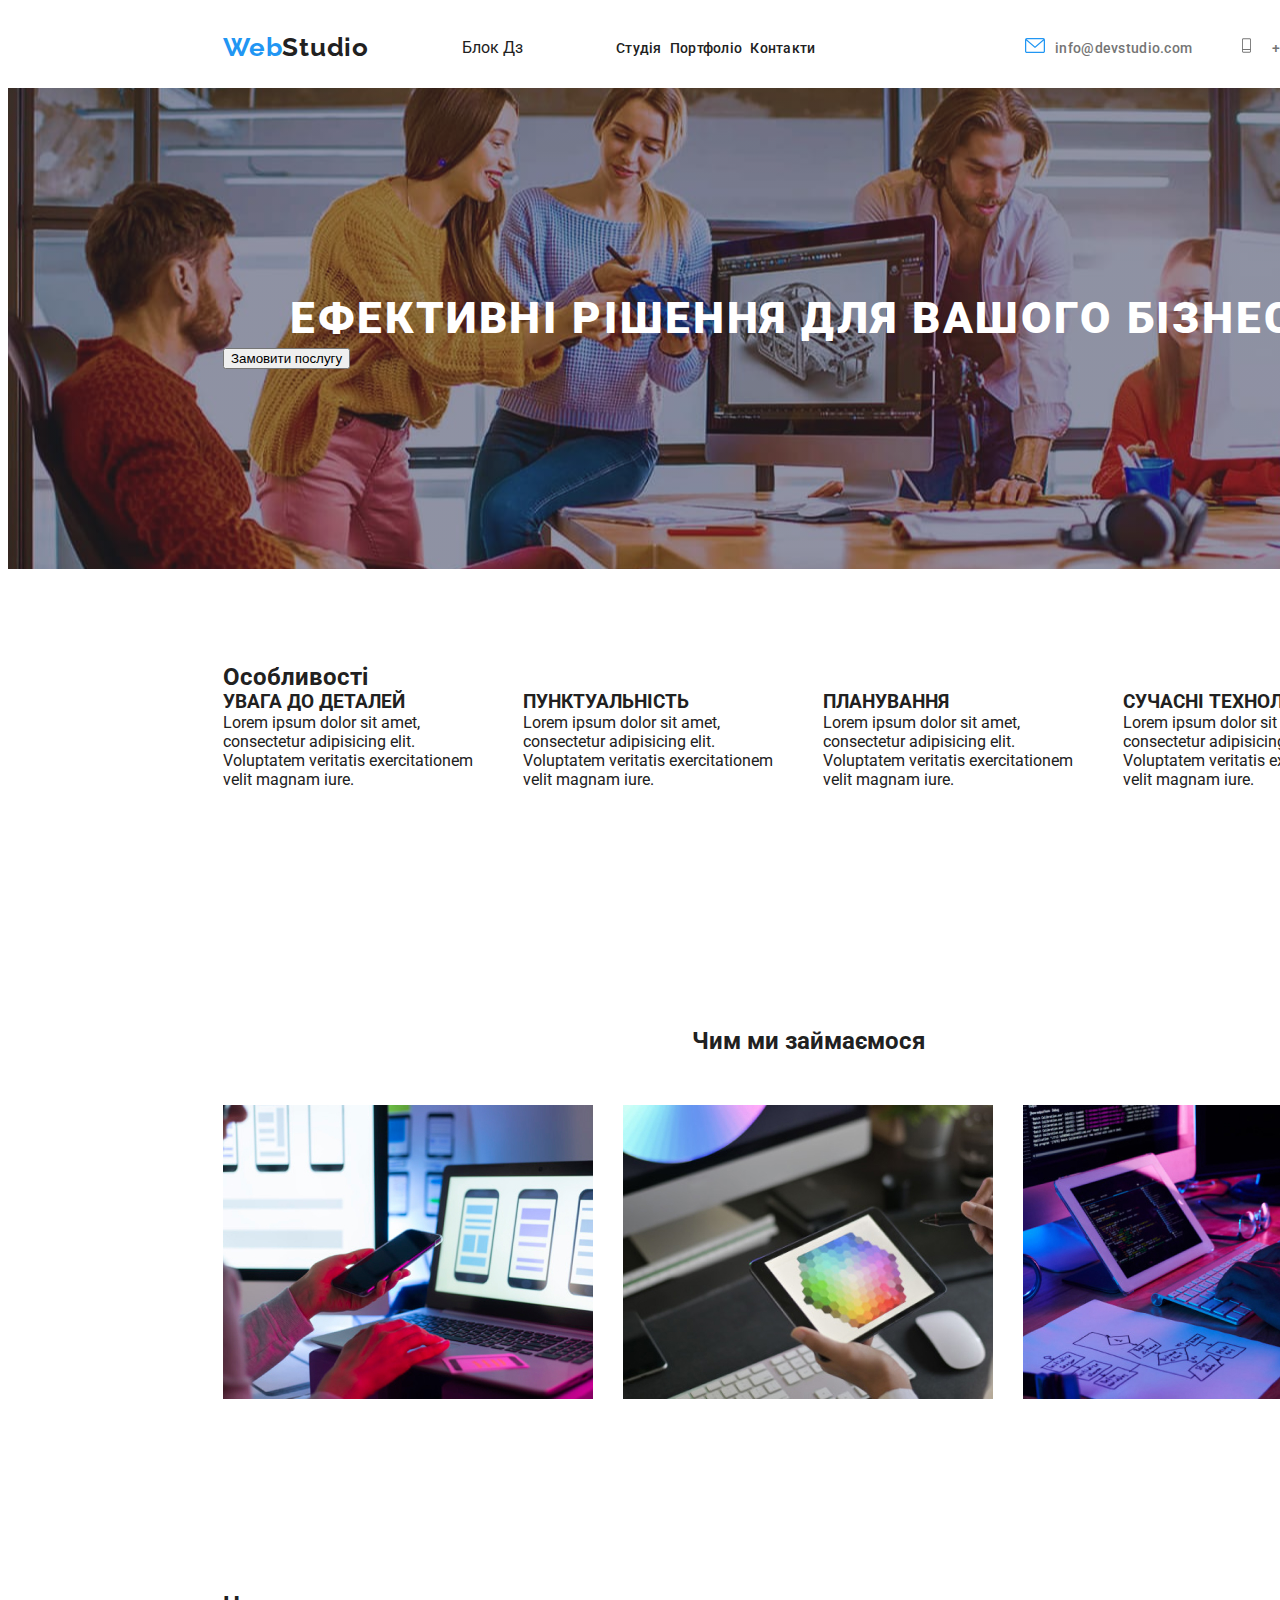
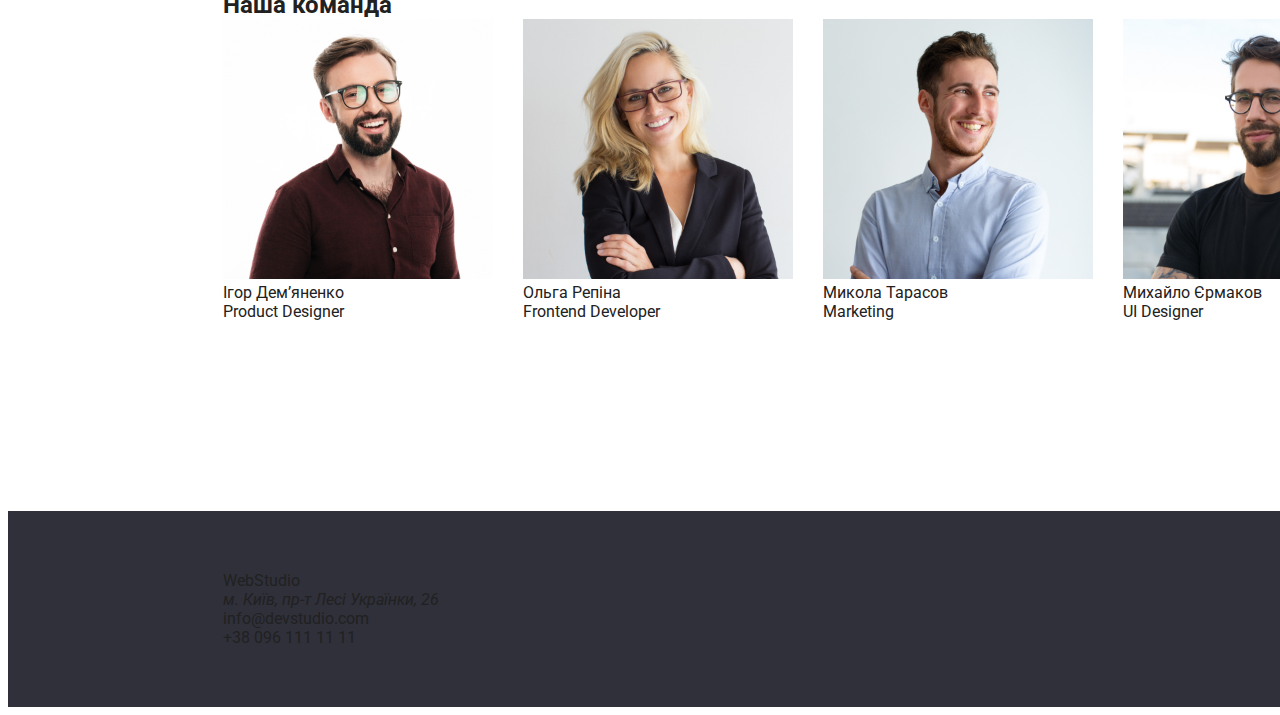
<file: index.html>
<!DOCTYPE html>
<html lang="en">
<head>
    <meta charset="UTF-8">
    <meta http-equiv="X-UA-Compatible" content="IE=edge">
    <meta name="viewport" content="width=device-width, initial-scale=1.0">
    <title>Webstudio</title>
    <link rel="stylesheet" href="https://cdnjs.cloudflare.com/ajax/libs/modern-normalize/1.1.0/modern-normalize.min.css" integrity="sha512-wpPYUAdjBVSE4KJnH1VR1HeZfpl1ub8YT/NKx4PuQ5NmX2tKuGu6U/JRp5y+Y8XG2tV+wKQpNHVUX03MfMFn9Q==" crossorigin="anonymous" referrerpolicy="no-referrer" />
    <link rel="preconnect" href="https://fonts.googleapis.com">
<link rel="preconnect" href="https://fonts.gstatic.com" crossorigin>
<link href="https://fonts.googleapis.com/css2?family=Raleway:wght@700&family=Roboto:wght@400;500;700;900&display=swap" rel="stylesheet">
    <link rel="stylesheet" href="./2style.css">
</head>
<body>
    <!--Шапка -->
    <header class=" section header">
        <div class="container nav">
            <a class="logo" href="./"><span>Web</span>Studio</a>
        <nav>
            <ul>
                <li> <a href="./block.html">Блок Дз</a></li>
            </ul>
        </nav>
        <nav>
            <ul class="navlist">

                <li  class="nav-item"><a class="nav-link" href="./">Студія</a></li>

                <li class="nav-item"><a class="nav-link" href="./portfolio.html">Портфоліо</a></li>

                 <li class="nav-item"><a class="nav-link" href="">Контакти</a></li>


            </ul>
        </nav>    
            <ul class="contacts-list" >
                
                <li class="contact-item" >    <a class="contact-link mail" href="">info@devstudio.com</a> </li>
                <li class="contact-item" >  <a class="contact-link tel" href="">+38 096 111 11 11</a> </li>
                
            </ul>
        </div>
    </header>
    <main>
        <!--  Секція Герой -->
        <section class="section hero">
           <div class="container">
            <h1 class="hero-title"> ефективні рішення для вашого бізнесу</h1>
            <button class="hero-button" type="button">Замовити послугу</button>
           </div>
        </section  >
        <section class="section" >
            <!-- Секція Особливості -->
            <div class="container">
                <h2>Особливості</h2>
            <ul class="fetures">
                <li class="fetures-item">
                    <h3>УВАГА ДО ДЕТАЛЕЙ</h3>
                    <p>Lorem ipsum dolor sit amet, consectetur adipisicing elit. Voluptatem veritatis exercitationem velit magnam iure.</p>
                </li>
                <li class="fetures-item">
                    <h3>ПУНКТУАЛЬНІСТЬ</h3>
                    <p>Lorem ipsum dolor sit amet, consectetur adipisicing elit. Voluptatem veritatis exercitationem velit magnam iure.</p>
                </li>
                <li class="fetures-item">
                    <h3>ПЛАНУВАННЯ</h3>
                    <p>Lorem ipsum dolor sit amet, consectetur adipisicing elit. Voluptatem veritatis exercitationem velit magnam iure.</p>
                </li>
                <li class="fetures-item">
                    <h3>СУЧАСНІ ТЕХНОЛОГЇ</h3>
                    <p>Lorem ipsum dolor sit amet, consectetur adipisicing elit. Voluptatem veritatis exercitationem velit magnam iure.</p>
                </li>
            </ul>
            </div>
        </section>
        <section class="section" >
            <!-- секція занят -->
            <div class="container">
                <h2 class="action-title">Чим ми займаємося</h2>
            <ul class="action" >
                <li class="action-item">
                    <img src="./images/img (1).jpg" alt="Робочий стіл">
                </li>
                <li class="action-item">
                    <img src="./images/img (2).jpg" alt="Планшет">
                </li>
                 <li class="action-item">
                    <img src="./images/img.jpg" alt="Кодинг">
                </li>
            </ul>

            </div>
        </section>
        <!-- Наша команда -->
        <section class="section" >
            <div class="container">
                <h2>Наша команда</h2>
            <ul  class="team">
                <li class="team-item">
                    <img class="team-img" src="./images/img (3).jpg" alt="Ігор Дем’яненко">
                    <p>Ігор Дем’яненко</p>
                    <p>Product Designer</p>
                    <ul class="team-list">
                        <li class="icon-item"><a href="">
                            <svg width="20" height="20">
                                <use href=""> </use>
                            </svg>
                        </a></li>
                        <li><a href="">
                            <svg width="20" height="20">
                                <use href=""></use>
                            </svg>                           
                        </a></li>
                        <li><a href="">
                            <svg width="20" height="20">
                                <use href=""></use>
                            </svg>
                        </a></li>
                        <li><a href="">
                            <svg width="20" height="20">
                                <use href=""></use>
                            </svg>
                        </a></li>
                    </ul>
                </li>
                <li class="team-item">
                    <img class="team-img" src="./images/img (4).jpg" alt="Ольга Репіна">
                    <p>Ольга Репіна</p>
                    <p>Frontend Developer</p>
                </li>
                <li class="team-item">
                    <img class="team-img" src="./images/img (5).jpg" alt="Микола Тарасов">
                    <p>Микола Тарасов</p>
                    <p>Marketing</p>
                </li>
                <li class="team-item">
                    <img class="team-img" src="./images/img (6).jpg" alt="Михайло Єрмаков">
                    <p>Михайло Єрмаков</p>
                    <p>UI Designer</p>
                </li>
            </ul>
            </div>
        </section>
    </main>
    <!-- Футер -->
    <footer class="section footer">
        <div class="container">
            <a   href=""><span>Web</span>Studio</a>
        <address>м. Київ, пр-т Лесі Українки, 26</address>
        <ul>
                
            <li>    <a href=" mail:info@devstudio.com">info@devstudio.com</a> </li>
            <li>  <a href="tel:+38 096 111 11 11">+38 096 111 11 11</a> </li>
            
        </ul>
        </div>
    </footer>
</body>
</html>
</file>
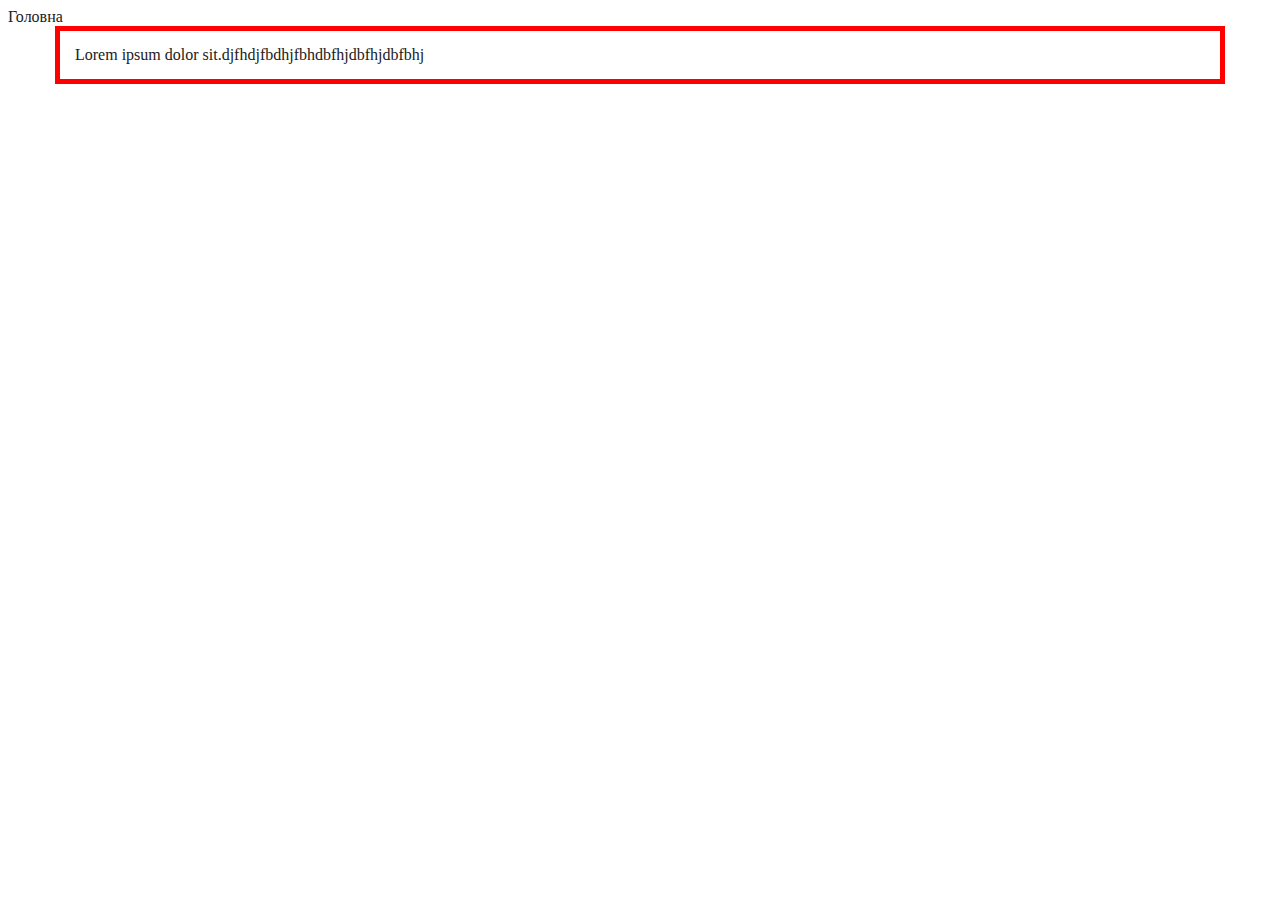
<file: block.html>
<!DOCTYPE html>
<html lang="en">
<head>
    <meta charset="UTF-8">
    <meta http-equiv="X-UA-Compatible" content="IE=edge">
    <meta name="viewport" content="width=device-width, initial-scale=1.0">
    <title>Block</title>
    <link rel="stylesheet" href="./2style.css">
    <style>
        /* блокові модельки та дз */
       
        
        
        p{
            
            border: 5px solid red ;
            padding: 15px;
        }
        
    </style>
</head>
<body>
    <a href="./index.html">Головна</a>
    <div class="container">
    <p> Lorem ipsum dolor sit.djfhdjfbdhjfbhdbfhjdbfhjdbfbhj</p>
    
    </div>
    
</body>
</html>
</file>
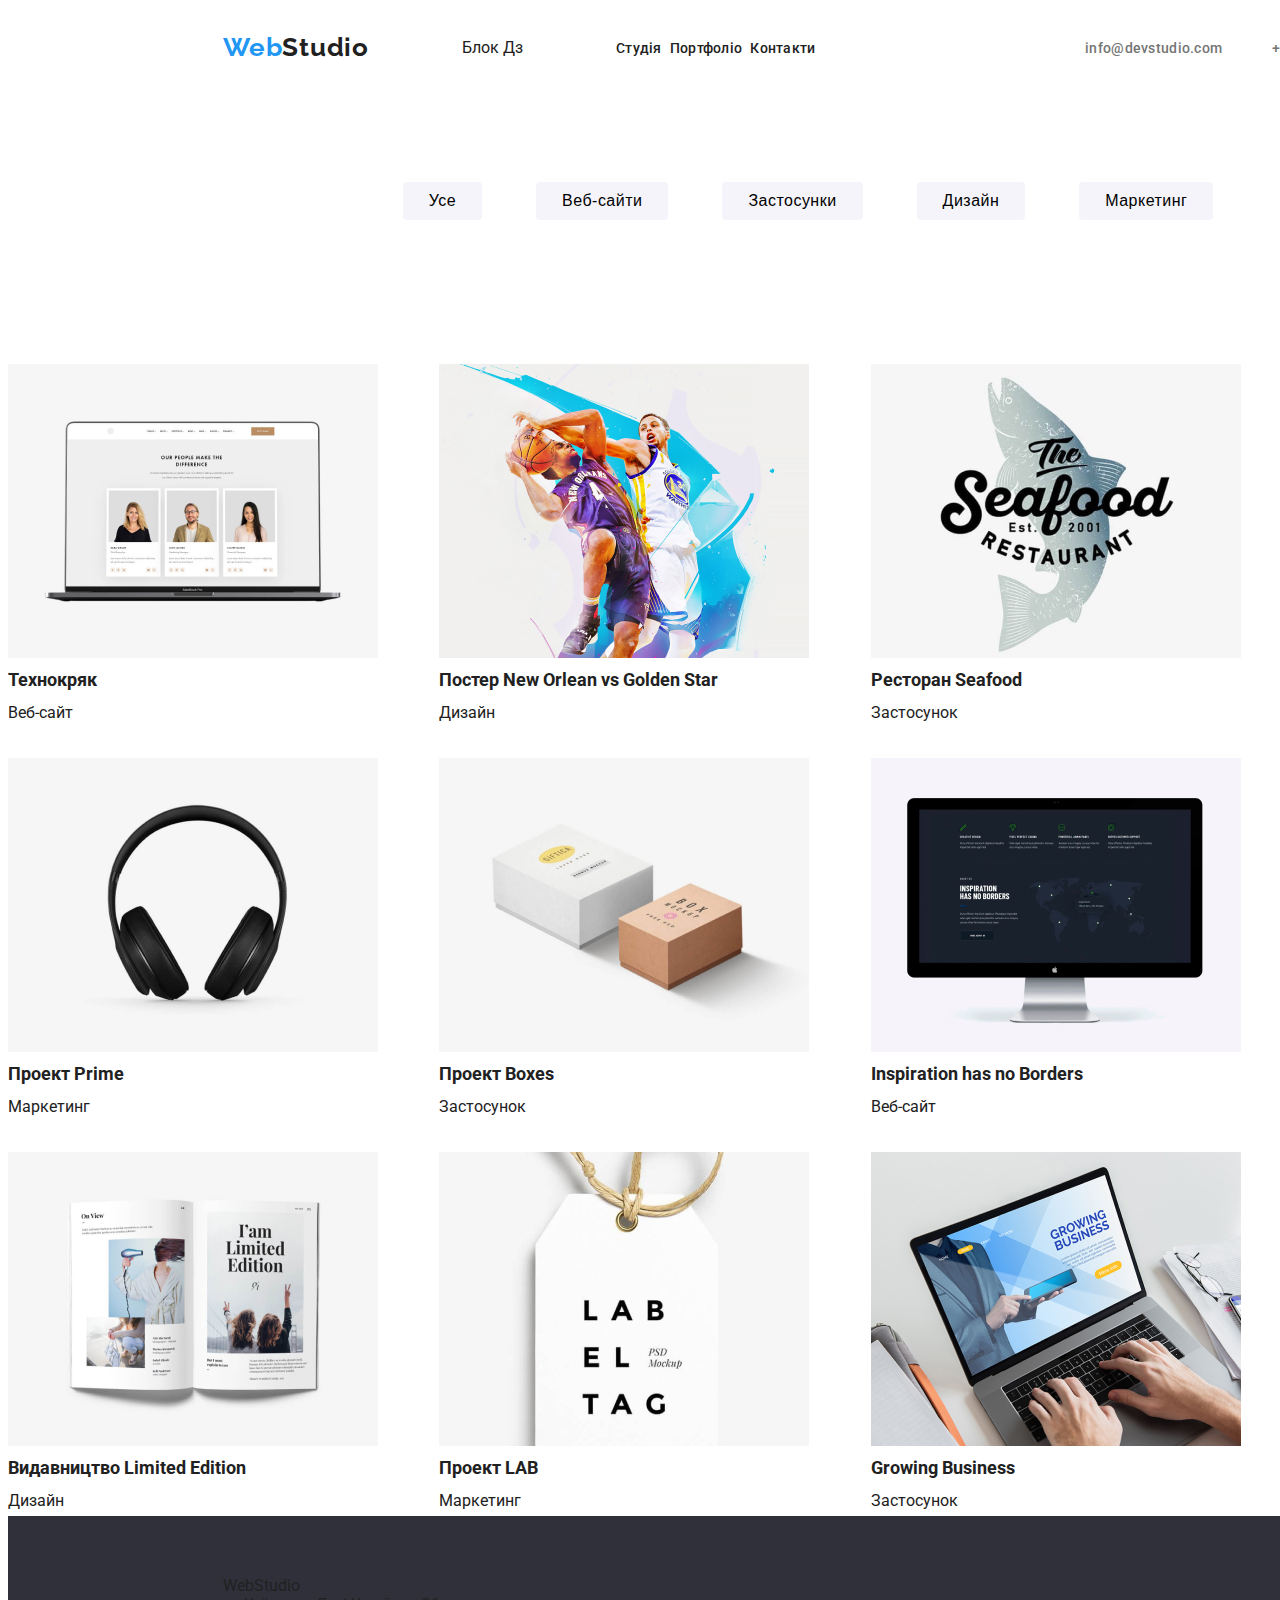
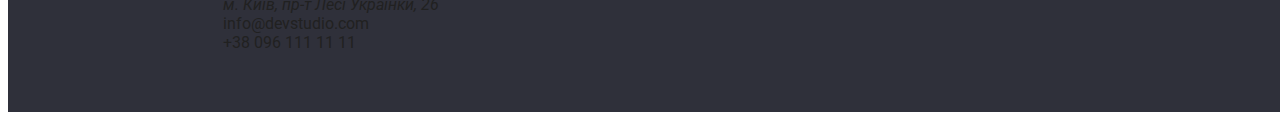
<file: portfolio.html>
<!DOCTYPE html>
<html lang="en">
<head>
    <meta charset="UTF-8">
    <meta http-equiv="X-UA-Compatible" content="IE=edge">
    <meta name="viewport" content="width=device-width, initial-scale=1.0">

    <title>Portfolio</title>
    <link rel="preconnect" href="https://fonts.googleapis.com">
    <link rel="preconnect" href="https://fonts.gstatic.com" crossorigin>
    <link href="https://fonts.googleapis.com/css2?family=Raleway:wght@700&family=Roboto:wght@400;500;700;900&display=swap" rel="stylesheet">
    <link rel="stylesheet" href="./2style.css">
</head>
<body>
    <!-- шапка -->
   <header class=" section header">
    <div class="container nav">
        <a class="logo" href="./"><span>Web</span>Studio</a>
    <nav>
        <ul>
            <li> <a href="./block.html">Блок Дз</a></li>
        </ul>
    </nav>
    <nav>
        <ul class="navlist">

            <li  class="nav-item"><a class="nav-link" href="./">Студія</a></li>

            <li class="nav-item"><a class="nav-link" href="./portfolio.html">Портфоліо</a></li>

             <li class="nav-item"> <a class="nav-link" href="">Контакти</a></li>


        </ul>
    </nav>    
        <ul class="contacts-list" >
            
            <li class="contact-item" >    <a class="contact-link" href="">info@devstudio.com</a> </li>
            <li class="contact-item" >  <a class="contact-link" href="">+38 096 111 11 11</a> </li>
            
        </ul>
    </div>
</header>
    <!-- категорії -->
    <main>
        <section class="section">
            <div class="container">
                <ul class="portfolio-button-list">
                    <li class="portfolio-item"> <button class="portfolio-button">Усе</button> </li>
                    <li class="portfolio-item"><button class="portfolio-button">Веб-сайти</button></li>
                    <li class="portfolio-item"> <button class="portfolio-button">Застосунки</button></li>
                    <li class="portfolio-item"><button class="portfolio-button">Дизайн</button></li>
                    <li class="portfolio-item"><button class="portfolio-button">Маркетинг</button></li>
                </ul>
            </div>
        </section>
        <!-- вітрина -->
        <section>
            <ul class="examples">
                <li class="examples-link">
                    <a href=""></a>
                    <img src="./images/laptop.jpg" alt="">
                    <h2 class="bold">Технокряк</h2>
                    <p class="text">Веб-сайт</p>
                    </a>    
                </li>
                <li class="examples-link">
                    <a href="">
                    <img src="./images/basket.jpg" alt="">
                    <h2 class="bold">Постер New Orlean vs Golden Star</h2>
                    <p class="text">Дизайн</p>
                    </a>
                </li>
                <li class="examples-link"> 
                    <a href=""></a>
                    <img src="./images/fish.jpg" alt="">
                    <h2 class="bold">Ресторан Seafood</h2>
                    <p class="text">Застосунок</p>
                    </a>
                </li>
                <li class="examples-link">
                    <a href="">
                    <img src="./images/headphones.jpg" alt="">
                    <h2 class="bold">Проект Prime</h2>
                    <p class="text">Маркетинг</p>
                    </a>
                </li>
                <li class="examples-link">
                    <a href="">
                    <img src="./images/box.jpg" alt="">
                    <h2 class="bold">Проект Boxes</h2>
                    <p class="text">Застосунок</p>
                    </a>
                </li>
                <li class="examples-link">
                    <a href="">
                    <img src="./images/monitor.jpg" alt="">
                    <h2 class="bold">Inspiration has no Borders</h2>
                    <p class="text">Веб-сайт</p>
                    </a>
                </li>
                <li class="examples-link">
                    <a href="">
                    <img src="./images/book.jpg" alt="">
                    <h2 class="bold">Видавництво Limited Edition</h2>
                    <p class="text">Дизайн</p>
                    </a>
                </li>
                <li class="examples-link">
                    <a href="">
                    <img src="./images/tick.jpg" alt="">
                    <h2 class="bold">Проект LAB</h2>
                    <p class="text">Маркетинг</p>
                    </a>
                </li>
                <li class="examples-link">
                    <a href="">
                    <img src="./images/code.jpg" alt="">
                    <h2 class="bold">Growing Business</h2>
                    <p class="text">Застосунок</p>
                    </a>
                </li>

            </ul>
        </section>
    </main>
    <!-- Футер -->
    <footer class="section footer">
        <div class="container">
            <a   href=""><span>Web</span>Studio</a>
        <address>м. Київ, пр-т Лесі Українки, 26</address>
        <ul>
                
            <li>    <a href=" mail:info@devstudio.com">info@devstudio.com</a> </li>
            <li>  <a href="tel:+38 096 111 11 11">+38 096 111 11 11</a> </li>
            
        </ul>
        </div>
    </footer>
</body>
</html>
</file>
<file: 2style.css>
:root{
    --accent-color:#2196F3;
    --primary-text-color: #212121;
    --secondary-text-color: #757575;
    --thirdly-text-color: #FFFFFF;
    --background-color: #2F303A;
}
/* Загальні стилі */
body{
    font-family: "Roboto", sans-serif;
    color: var(--primary-text-color);
}
*,
*::before,
*::after{
    box-sizing: border-box;
}

h1,
h2,
h3,
p,
ul{
    margin: 0;
    padding: 0;
}
a{
    margin: 0;
    padding: 0;
    color: var(--primary-text-color);
    text-decoration: none;
}
ul{
    list-style: none;
}

/* Головна сторінка */
.section{
    width: 1600px;
    padding-top: 94px;
    padding-bottom: 94px;
    
}

.container{
    
    width: 1200px;
    padding-left: 15px;
    padding-right: 15px;
    margin-left: auto;
    margin-right: auto;
}
/* Хедер */
.section.header{
    padding-top: 24px;
    padding-bottom: 25px;
}

.container.nav{
    display: flex;
    align-items: center;
}
.logo{
    font-family: 'Raleway';
    font-style: normal;
    font-weight: 700;
    font-size: 26px;
    line-height: 31px;
    letter-spacing: 0.03em;

    color: var(--primary-text-color);
}
.logo span{
    color: var(--accent-color);
}

nav{
    margin-left: 93px;
}

.navlist{
    display: flex;
}
.nav-item:not(:first-child){
    margin-left: 8px;
}
/* .nav-item:first-child{
    margin-left: 0;
} */
.nav-link,
.contact-link{
    font-style: normal;
    font-weight: 500;
    font-size: 14px;
    line-height: 16px;
    letter-spacing: 0.02em;

    color: var(--primary-text-color);
}

.nav-link:hover,
.nav-link:focus,
.contact-link:hover,
.contact-link:focus{
    color: var(--accent-color);
}

.contacts-list{
    display: flex;
    margin-left: auto;
}

.contact-item:not(:first-child){
    margin-left: 50px;
}
/* .contact-item:nth-child(2){
    margin-left: 50px;
} */
.contact-link{
    color: var(--secondary-text-color);
}
.contact-link.mail::before{
    content: "";
    width: 20px;
    height: 15px;
    background-image: url(./images/mail.svg);
    display: inline-flex;
    background-size: contain;
    background-repeat: no-repeat;
    margin-right: 10px;

}
.contact-link.tel::before{
    content: "";
    width: 20px;
    height: 15px;
    background-image: url(./images/Vector.svg);
    display: inline-flex;
    background-size: contain;
    background-repeat: no-repeat;
    margin-right: 10px;

}


/* Секція герой */
.section.hero{
    padding-top: 200px;
    padding-bottom: 200px;
    
    background-image: linear-gradient(
        0deg, rgba(47, 48, 58, 0.4), 
        rgba(47, 48, 58, 0.4)),
        url(./images/bgi.jpg);
    background-position: center;
}
.section.hero,
.section.footer{
    background-color: var(--background-color);
}
.hero-title{
    font-style: normal;
    font-weight: 900;
    font-size: 44px;
    line-height: 60px;
    text-align: center;
    letter-spacing: 0.06em;
    text-transform: uppercase;

    color: var(--thirdly-text-color);
}
/* секція особливості */
.fetures{
    display: flex;
    justify-content: space-between;

}
.fetures-item{
    width: 270px;
    
}
/* Секція дій */
.action-title{
    display: flex;
    justify-content: center;
    margin: 50px;
}

.action{
    display: flex;
    justify-content: space-between;
    
}
.team{
    display: flex;
    flex-wrap: wrap;
    margin: -15px;
    
}
.team-item{
    width: calc((100% - 30px * 4) / 4);
    margin: 15px;

}
.team-img{
    width: 270px;
}

/* Футер */
.section.footer{
    padding-top: 60px;
    padding-bottom: 60px;
}
 /* portfolio */
 body{
    font-family: "Roboto", sans_serif;
}
a{
    text-decoration: none;
}
ul{
    list-style: none;
}

/* portfolio */
 .portfolio-button{    
        font-style: normal;
        font-weight: 500;
        font-size: 16px;
        line-height: 26px;
        background-color:whitesmoke;
    }
    .bold{
        font-style: normal;
        font-weight: 700;
        font-size: 18px;
        line-height: 36px;
    }
    .text{
    font-style: normal;
    font-weight: 400;
    font-size: 16px;
    line-height: 30px;
    }
    .studio{
    font-family: 'Roboto';
    font-style: normal;
    font-weight: 400;
    font-size: 14px;
    line-height: 24px;
    }
    .portfolio-item:not(:first-child){
        
        margin-left: 54px;

    }
    .portfolio-button{
        border: none;
        border-radius: 4px;
        padding: 6px 26px;
        background: #f5f4fa;
        font-size: 16px;
        line-height: 26px;
        text-align: center;
        letter-spacing: 0.03em;
    }
    .portfolio-button-list{
        justify-content: center;
        display: flex;
        margin-bottom: 50px;
    }

    .portfolio-button:hover,
    .portfolio-button:focus{
        background-color: var(--accent-color);
        color: var(--thirdly-text-color);
        box-shadow: 0px 3px 1px rgba(0, 0, 0, 0.1), 0px 1px 2px rgba(0, 0, 0, 0.08), 0px 2px 2px rgba(0, 0, 0, 0.12);
    }
    .examples{
       
        display: flex;
        flex-wrap:wrap ;
        margin: -15px;
    }

    .examples-link{
        width: calc((100% - 30px * 3) / 3) ;
        margin: 15px;
        /* margin-top: 30px;
        margin-left: 30px; */
    }
    /* logo */
</file>
